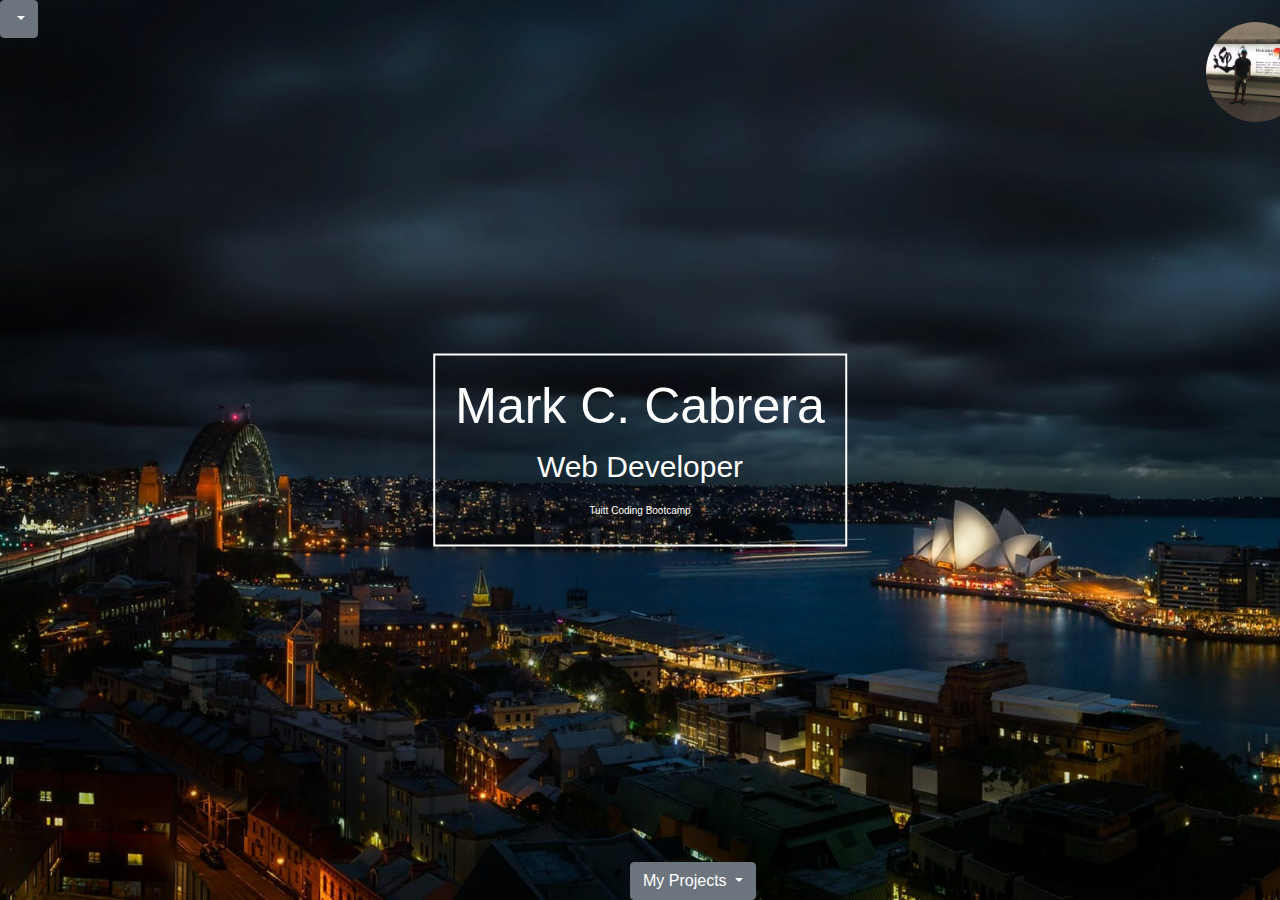
<file: index.html>
<!DOCTYPE html>
<html lang="en">
<head>
  <title>Web Dev Portfolio</title>
  <meta charset="utf-8">
  <meta name="viewport" content="width=device-width, initial-scale=1.0">
  <META http-equiv="X-UA-Compatible" content="IE=Edge"></META>
  <link rel="shortcut-icon" type="image/png" href="#"></link>
  <link rel="stylesheet" href="https://maxcdn.bootstrapcdn.com/bootstrap/4.0.0/css/bootstrap.min.css" integrity="sha384-Gn5384xqQ1aoWXA+058RXPxPg6fy4IWvTNh0E263XmFcJlSAwiGgFAW/dAiS6JXm" crossorigin="anonymous">
  <script src="https://code.jquery.com/jquery-3.2.1.slim.min.js" integrity="sha384-KJ3o2DKtIkvYIK3UENzmM7KCkRr/rE9/Qpg6aAZGJwFDMVNA/GpGFF93hXpG5KkN" crossorigin="anonymous"></script>
  <script src="https://cdnjs.cloudflare.com/ajax/libs/popper.js/1.12.9/umd/popper.min.js" integrity="sha384-ApNbgh9B+Y1QKtv3Rn7W3mgPxhU9K/ScQsAP7hUibX39j7fakFPskvXusvfa0b4Q" crossorigin="anonymous"></script>
  <script src="https://maxcdn.bootstrapcdn.com/bootstrap/4.0.0/js/bootstrap.min.js" integrity="sha384-JZR6Spejh4U02d8jOt6vLEHfe/JQGiRRSQQxSfFWpi1MquVdAyjUar5+76PVCmYl" crossorigin="anonymous"></script>
  <link rel="stylesheet" href="https://use.fontawesome.com/releases/v5.5.0/css/all.css" integrity="sha384-B4dIYHKNBt8Bc12p+WXckhzcICo0wtJAoU8YZTY5qE0Id1GSseTk6S+L3BlXeVIU" crossorigin="anonymous">
  <link rel="stylesheet" href="assets\styles\style.css">
</head>
<body background="images\bg.jpeg">

  <div class="dropdown">
      <button class="btn btn-secondary dropdown-toggle" type="button" id="dropdownMenuButton" data-toggle="dropdown" aria-haspopup="true" aria-expanded="false">
        <i class="fas fa-bars"></i>
      </button>
      <nav>
       <div class="dropdown-menu" aria-labelledby="Menu">
           <a class="dropdown-item" href="about.html">About</a>
           <a class="dropdown-item" href="skills.html">Technical Skills</a>
           <a class="dropdown-item" href="contact.html">Contact</a>
      </div>
      </nav>
  </div>

  <div id="content">
   <img src="images\tn.png" class="ribbon"/>
  </div>

 <div class="hero-banner">
  <div class="hero-text">
    <h1>Mark C. Cabrera</h1>
    <p>Web Developer</p>
    <h2>Tuitt Coding Bootcamp</h2>
  </div>
</div>

<div class="fixed-bottom">
  <button class="btn btn-secondary dropdown-toggle" type="button" id="dropdownMenuButton" data-toggle="dropdown" aria-haspopup="true" aria-expanded="false">
    My Projects
  </button>
  <div class="dropdown-menu" aria-labelledby="dropdownMenuButton">
    <a class="dropdown-item" href="https://markcabrera.github.io/CSP1-travelblog/">Capstone 1</a>
    <a class="dropdown-item" href="#">Capstone 2</a>
    <a class="dropdown-item" href="#">Capstone 3</a>
  </div>
</div>

</body>
</html>
</file>
